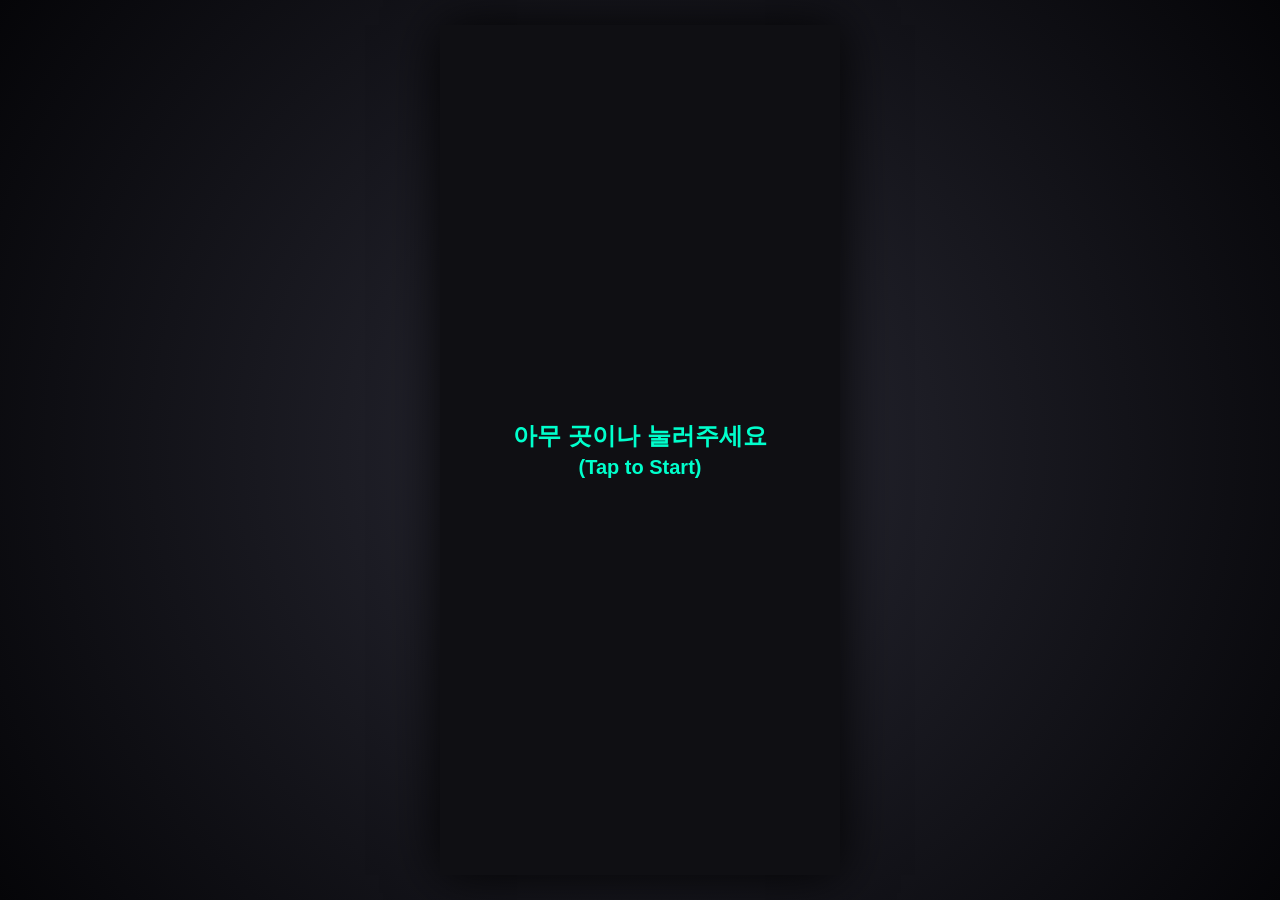
<file: index.html>
<!doctype html>
<html lang="ko">
  <head>
    <meta charset="UTF-8" />
    <meta
      name="viewport"
      content="width=device-width, initial-scale=1.0, maximum-scale=1.0, user-scalable=no"
    />
    <title>JD CHINESE - 어순 점프 타워</title>
    <link rel="stylesheet" href="style.css" />
  </head>
  <body>
    <div id="game-container">
      <div id="intro-screen" class="screen">
        <h1 class="blink">
          아무 곳이나 눌러주세요<br /><small>(Tap to Start)</small>
        </h1>
      </div>

      <div id="lobby-screen" class="screen hidden">
        <h1 class="logo">JD CHINESE</h1>
        <div class="menu-buttons">
          <button onclick="startGame('normal')" class="btn-normal">
            노말 모드
          </button>
          <button onclick="startGame('hell')" class="btn-hell">
            지옥 모드 (Hell)
          </button>
          <button onclick="showRanking()" class="btn-rank">명예의 전당</button>
        </div>
      </div>

      <div id="ranking-screen" class="screen hidden">
        <h2 style="color: #00ffcc">명예의 전당</h2>
        <ul id="ranking-list"></ul>
        <button onclick="hideRanking()" class="btn-normal">
          로비로 돌아가기
        </button>
      </div>

      <div id="game-ui" class="hidden">
        <div id="top-ui">
          <span>높이: <span id="score">0</span>m</span>
          <span id="lava-warning">용암: <span id="lava-speed">0.5</span>x</span>
        </div>

        <div id="canvas-container">
          <canvas id="gameCanvas" width="400" height="600"></canvas>

          <div id="game-over" class="hidden">
            <h2>용암에 빠졌습니다!</h2>
            <p style="color: #ccc; margin-bottom: 20px">
              기록:
              <span
                id="final-score"
                style="color: #ffcc00; font-size: 1.5rem; font-weight: bold"
              ></span
              >m
            </p>
            <button
              onclick="goToLobby()"
              style="background: linear-gradient(45deg, #00b386, #00ffcc)"
            >
              로비로 돌아가기
            </button>
          </div>

          <div id="quiz-modal" class="hidden">
            <h2
              id="quiz-question"
              style="color: #ffcc00; font-size: 1.8rem; margin-bottom: 10px"
            ></h2>
            <p style="color: #ccc; margin-bottom: 15px">
              올바른 해석을 선택하세요! (숫자키 1,2,3 지원)
            </p>
            <div
              id="quiz-buttons"
              style="display: flex; flex-direction: column; gap: 10px"
            ></div>
            <div id="quiz-answer-slot"></div>
          </div>
        </div>

        <div id="touch-controls">
          <div class="d-pad">
            <button id="btn-left">◀</button>
            <button id="btn-right">▶</button>
          </div>
          <div class="action-pad">
            <button id="btn-space">JUMP</button>
          </div>
        </div>
      </div>
    </div>

    <script src="data.js"></script>
    <script src="scripts.js"></script>
  </body>
</html>
</file>
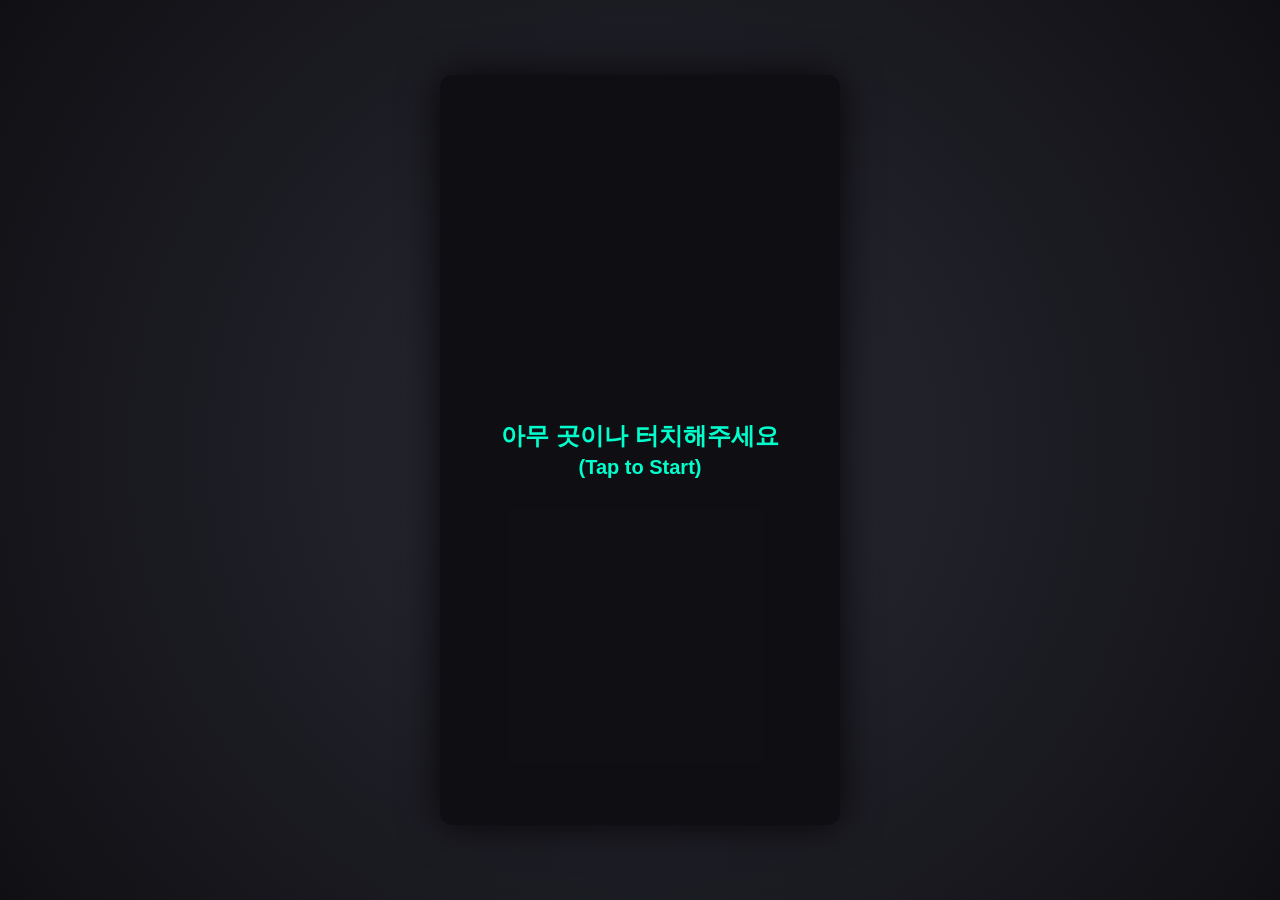
<file: game.html>
<!doctype html>
<html lang="ko">
  <head>
    <meta charset="UTF-8" />
    <meta
      name="viewport"
      content="width=device-width, initial-scale=1.0, maximum-scale=1.0, user-scalable=no"
    />
    <title>JD CHINESE - 어순 점프 타워</title>
    <style>
      body {
        background: radial-gradient(circle at center, #2a2a35 0%, #101014 100%);
        color: #fff;
        font-family: 'Malgun Gothic', sans-serif;
        display: flex;
        justify-content: center;
        align-items: center;
        height: 100vh;
        margin: 0;
        overflow: hidden;
        touch-action: none;
      }

      /* 반응형 플렉스 레이아웃으로 모바일 화면 깨짐 완벽 방지 */
      #game-container {
        position: relative;
        width: 100vw;
        max-width: 400px;
        height: 100vh;
        max-height: 750px;
        display: flex;
        flex-direction: column;
        box-shadow: 0 0 40px rgba(0, 0, 0, 0.8);
        border-radius: 12px;
        background-color: #1a1a1a;
        overflow: hidden;
      }

      .screen {
        position: absolute;
        top: 0;
        left: 0;
        width: 100%;
        height: 100%;
        display: flex;
        flex-direction: column;
        justify-content: center;
        align-items: center;
        background: rgba(15, 15, 20, 0.95);
        z-index: 20;
      }

      .blink {
        animation: blinker 1.5s linear infinite;
        color: #00ffcc;
        font-size: 1.5rem;
        text-align: center;
      }
      @keyframes blinker {
        50% {
          opacity: 0;
        }
      }

      .logo {
        font-size: 3.5rem;
        color: #ffcc00;
        text-shadow: 0 0 20px rgba(255, 204, 0, 0.8);
        margin-bottom: 40px;
        font-weight: 900;
      }
      .menu-buttons {
        display: flex;
        flex-direction: column;
        gap: 15px;
        width: 70%;
      }
      .btn-normal {
        background: linear-gradient(45deg, #00b386, #00ffcc);
      }
      .btn-hell {
        background: linear-gradient(45deg, #cc0000, #ff3366);
        color: white !important;
      }
      .btn-rank {
        background: linear-gradient(45deg, #b38600, #ffcc00);
      }

      #ranking-list {
        list-style: none;
        padding: 0;
        width: 80%;
        font-size: 1.2rem;
        line-height: 2;
        margin-bottom: 30px;
      }
      #ranking-list li {
        border-bottom: 1px solid #444;
        display: flex;
        justify-content: space-between;
      }

      #game-ui {
        display: flex;
        flex-direction: column;
        height: 100%;
        width: 100%;
      }
      #top-ui {
        display: flex;
        justify-content: space-between;
        background: linear-gradient(90deg, #222, #333);
        padding: 12px 20px;
        font-weight: bold;
        flex-shrink: 0;
      }
      #lava-warning {
        color: #ff3366;
        text-shadow: 0 0 8px rgba(255, 51, 102, 0.6);
      }
      #score {
        color: #00ffcc;
        text-shadow: 0 0 8px rgba(0, 255, 204, 0.6);
      }

      #canvas-container {
        flex: 1;
        position: relative;
        width: 100%;
      }
      canvas {
        background-color: transparent;
        display: block;
        width: 100%;
        height: 100%;
      }

      #game-over,
      #quiz-modal {
        position: absolute;
        top: 40%;
        left: 50%;
        transform: translate(-50%, -50%);
        background: rgba(15, 15, 20, 0.95);
        padding: 30px;
        border-radius: 15px;
        border: 2px solid #00ffcc;
        width: 85%;
        z-index: 10;
        text-align: center;
      }
      #game-over {
        border-color: #ff3366;
        box-shadow: 0 0 30px rgba(255, 51, 102, 0.3);
      }

      .hidden {
        display: none !important;
      }

      button {
        color: #000;
        font-weight: bold;
        border: none;
        padding: 15px;
        border-radius: 8px;
        cursor: pointer;
        font-size: 1.1rem;
      }
      #quiz-answer-slot {
        margin-top: 20px;
        color: #ffcc00;
        font-weight: bold;
        font-size: 1.1rem;
      }

      #touch-controls {
        display: flex;
        justify-content: space-between;
        padding: 10px 15px;
        background: #222;
        height: 80px;
        flex-shrink: 0;
      }
      #touch-controls button {
        flex: 1;
        margin: 0 5px;
        background: #444;
        color: #fff;
        font-size: 1.5rem;
        border-radius: 10px;
        touch-action: none;
      }
      #btn-space {
        flex: 2;
        background: #00ffcc;
        color: #000;
      }
      #touch-controls button:active {
        background: #666;
        transform: scale(0.95);
      }
      #btn-space:active {
        background: #00b386;
      }
    </style>
  </head>
  <body>
    <div id="game-container">
      <div id="intro-screen" class="screen">
        <h1 class="blink">
          아무 곳이나 터치해주세요<br /><small>(Tap to Start)</small>
        </h1>
      </div>

      <div id="lobby-screen" class="screen hidden">
        <h1 class="logo">JD CHINESE</h1>
        <div class="menu-buttons">
          <button onclick="startGame('normal')" class="btn-normal">
            노말 모드
          </button>
          <button onclick="startGame('hell')" class="btn-hell">
            지옥 모드 (Hell)
          </button>
          <button onclick="showRanking()" class="btn-rank">명예의 전당</button>
        </div>
      </div>

      <div id="ranking-screen" class="screen hidden">
        <h2 style="color: #00ffcc">명예의 전당</h2>
        <ul id="ranking-list"></ul>
        <button onclick="hideRanking()" class="btn-normal">
          로비로 돌아가기
        </button>
      </div>

      <div id="game-ui" class="hidden">
        <div id="top-ui">
          <span>높이: <span id="score">0</span>m</span>
          <span id="lava-warning">용암: <span id="lava-speed">0.5</span>x</span>
        </div>

        <div id="canvas-container">
          <canvas id="gameCanvas" width="400" height="600"></canvas>

          <div id="game-over" class="hidden">
            <h2>용암에 빠졌습니다!</h2>
            <p style="color: #ccc; margin-bottom: 20px">
              기록:
              <span
                id="final-score"
                style="color: #ffcc00; font-size: 1.5rem; font-weight: bold"
              ></span
              >m
            </p>
            <button
              onclick="goToLobby()"
              style="background: linear-gradient(45deg, #00b386, #00ffcc)"
            >
              로비로 돌아가기
            </button>
          </div>

          <div id="quiz-modal" class="hidden">
            <h3 id="quiz-meaning"></h3>
            <p style="color: #ccc">올바른 어순을 조합하세요!</p>
            <div id="quiz-buttons"></div>
            <div id="quiz-answer-slot"></div>
          </div>
        </div>

        <div id="touch-controls">
          <button id="btn-left">◀</button>
          <button id="btn-space">JUMP</button>
          <button id="btn-right">▶</button>
        </div>
      </div>
    </div>

    <script>
      // === 데이터 섹션 ===
      const sentenceBank = [
        { meaning: '나는 사과를 먹는다.', chunks: ['我', '吃', '苹果'] },
        { meaning: '그는 학교에 간다.', chunks: ['他', '去', '学校'] },
        { meaning: '우리는 중국어를 배운다.', chunks: ['我们', '学', '汉语'] },
        {
          meaning: '나는 영화 보는 것을 좋아해.',
          chunks: ['我', '喜欢', '看', '电影'],
        },
        { meaning: '이것은 내 책이야.', chunks: ['这', '是', '我的', '书'] },
      ];

      // === UI 변수 ===
      const canvas = document.getElementById('gameCanvas');
      const ctx = canvas.getContext('2d');
      const introScreen = document.getElementById('intro-screen');
      const lobbyScreen = document.getElementById('lobby-screen');
      const rankingScreen = document.getElementById('ranking-screen');
      const gameUI = document.getElementById('game-ui');
      const scoreUI = document.getElementById('score');
      const lavaSpeedUI = document.getElementById('lava-speed');
      const gameOverUI = document.getElementById('game-over');
      const quizModal = document.getElementById('quiz-modal');
      const rankingList = document.getElementById('ranking-list');

      // === 오디오 안전 초기화 (브라우저 정책 우회) ===
      let audioCtx = null;
      function getAudioCtx() {
        if (!audioCtx)
          audioCtx = new (window.AudioContext || window.webkitAudioContext)();
        if (audioCtx.state === 'suspended') audioCtx.resume();
        return audioCtx;
      }

      const introAudio = new Audio('intro.mp3');
      const bgmFiles = ['bgm1.mp3', 'bgm2.mp3', 'bgm3.mp3', 'bgm4.mp3'];
      const bgmAudio = new Audio();

      function playRandomBGM() {
        const randomFile =
          bgmFiles[Math.floor(Math.random() * bgmFiles.length)];
        bgmAudio.src = randomFile;
        bgmAudio.volume = 0.3;
        bgmAudio.play().catch((e) => console.log('BGM 재생 대기'));
      }
      bgmAudio.addEventListener('ended', playRandomBGM);

      const sfx = {
        jump: () => {
          const actx = getAudioCtx();
          const osc = actx.createOscillator();
          const gain = actx.createGain();
          osc.type = 'square';
          osc.frequency.setValueAtTime(300, actx.currentTime);
          osc.frequency.exponentialRampToValueAtTime(
            600,
            actx.currentTime + 0.1,
          );
          gain.gain.setValueAtTime(0.05, actx.currentTime);
          gain.gain.exponentialRampToValueAtTime(0.01, actx.currentTime + 0.1);
          osc.connect(gain);
          gain.connect(actx.destination);
          osc.start();
          osc.stop(actx.currentTime + 0.1);
        },
        item: () => {
          const actx = getAudioCtx();
          const osc = actx.createOscillator();
          const gain = actx.createGain();
          osc.type = 'sine';
          osc.frequency.setValueAtTime(800, actx.currentTime);
          osc.frequency.setValueAtTime(1200, actx.currentTime + 0.05);
          gain.gain.setValueAtTime(0.1, actx.currentTime);
          gain.gain.linearRampToValueAtTime(0, actx.currentTime + 0.2);
          osc.connect(gain);
          gain.connect(actx.destination);
          osc.start();
          osc.stop(actx.currentTime + 0.2);
        },
        correct: () => {
          const actx = getAudioCtx();
          const osc = actx.createOscillator();
          const gain = actx.createGain();
          osc.type = 'sine';
          osc.frequency.setValueAtTime(1000, actx.currentTime);
          osc.frequency.setValueAtTime(1500, actx.currentTime + 0.1);
          gain.gain.setValueAtTime(0.1, actx.currentTime);
          gain.gain.linearRampToValueAtTime(0, actx.currentTime + 0.3);
          osc.connect(gain);
          gain.connect(actx.destination);
          osc.start();
          osc.stop(actx.currentTime + 0.3);
        },
        wrong: () => {
          const actx = getAudioCtx();
          const osc = actx.createOscillator();
          const gain = actx.createGain();
          osc.type = 'sawtooth';
          osc.frequency.setValueAtTime(150, actx.currentTime);
          gain.gain.setValueAtTime(0.1, actx.currentTime);
          gain.gain.linearRampToValueAtTime(0, actx.currentTime + 0.3);
          osc.connect(gain);
          gain.connect(actx.destination);
          osc.start();
          osc.stop(actx.currentTime + 0.3);
        },
        die: () => {
          const actx = getAudioCtx();
          const osc = actx.createOscillator();
          const gain = actx.createGain();
          osc.type = 'sawtooth';
          osc.frequency.setValueAtTime(300, actx.currentTime);
          osc.frequency.exponentialRampToValueAtTime(
            50,
            actx.currentTime + 0.5,
          );
          gain.gain.setValueAtTime(0.2, actx.currentTime);
          gain.gain.linearRampToValueAtTime(0, actx.currentTime + 0.5);
          osc.connect(gain);
          gain.connect(actx.destination);
          osc.start();
          osc.stop(actx.currentTime + 0.5);
        },
      };

      // === 화면 전환 로직 ===
      function initApp() {
        window.addEventListener('pointerdown', bypassIntro, { once: true });
      }

      function bypassIntro() {
        getAudioCtx(); // 첫 터치 시 오디오 엔진 강제 기상
        introAudio.play().catch((e) => {});
        introScreen.classList.add('hidden');
        lobbyScreen.classList.remove('hidden');
      }

      function goToLobby() {
        gameUI.classList.add('hidden');
        gameOverUI.classList.add('hidden');
        lobbyScreen.classList.remove('hidden');
        bgmAudio.pause();
      }

      function showRanking() {
        lobbyScreen.classList.add('hidden');
        rankingScreen.classList.remove('hidden');
        let ranks = JSON.parse(localStorage.getItem('jdChineseRank')) || [];
        rankingList.innerHTML = '';
        if (ranks.length === 0)
          rankingList.innerHTML = '<li>기록이 없습니다.</li>';
        else
          ranks.forEach(
            (r, i) =>
              (rankingList.innerHTML += `<li><span>${i + 1}위</span> <span style="color:#00ffcc">${r} m</span></li>`),
          );
      }

      function hideRanking() {
        rankingScreen.classList.add('hidden');
        lobbyScreen.classList.remove('hidden');
      }

      function saveScore() {
        let ranks = JSON.parse(localStorage.getItem('jdChineseRank')) || [];
        ranks.push(score);
        ranks.sort((a, b) => b - a);
        ranks = ranks.slice(0, 5);
        localStorage.setItem('jdChineseRank', JSON.stringify(ranks));
      }

      // === 게임 코어 변수 ===
      let gameState = 'LOBBY';
      let gameMode = 'normal';
      let player, platforms, items, lava, particles, trails;
      let score = 0;
      let animationId;
      let hasStartedClimbing = false;

      const keys = { left: false, right: false, space: false };
      const GRAVITY = 0.5;
      const JUMP_POWER = -9.5;
      const MOVE_SPEED = 4.3;
      const PLATFORM_GAP = 110;
      let currentQuiz = null;
      let selectedChunks = [];

      // === 포인터 이벤트 (모바일/PC 완벽 호환) ===
      const btnLeft = document.getElementById('btn-left');
      const btnRight = document.getElementById('btn-right');
      const btnSpace = document.getElementById('btn-space');

      btnLeft.onpointerdown = (e) => {
        e.preventDefault();
        keys.left = true;
      };
      btnLeft.onpointerup = (e) => {
        e.preventDefault();
        keys.left = false;
      };
      btnLeft.onpointerleave = (e) => {
        e.preventDefault();
        keys.left = false;
      };

      btnRight.onpointerdown = (e) => {
        e.preventDefault();
        keys.right = true;
      };
      btnRight.onpointerup = (e) => {
        e.preventDefault();
        keys.right = false;
      };
      btnRight.onpointerleave = (e) => {
        e.preventDefault();
        keys.right = false;
      };

      btnSpace.onpointerdown = (e) => {
        e.preventDefault();
        if (gameState === 'PLAYING' && !player.isJumping) triggerJump();
        keys.space = true;
      };
      btnSpace.onpointerup = (e) => {
        e.preventDefault();
        keys.space = false;
      };
      btnSpace.onpointerleave = (e) => {
        e.preventDefault();
        keys.space = false;
      };

      function startGame(mode) {
        if (animationId) cancelAnimationFrame(animationId);

        introAudio.pause();
        introScreen.classList.add('hidden'); // 안전망
        lobbyScreen.classList.add('hidden');
        gameUI.classList.remove('hidden');

        gameMode = mode;
        playRandomBGM();

        gameState = 'PLAYING';
        gameOverUI.classList.add('hidden');
        quizModal.classList.add('hidden');
        score = 0;
        scoreUI.innerText = score;
        hasStartedClimbing = false;

        let initialLavaSpeed = gameMode === 'hell' ? 1.0 : 0.6;
        lava = { y: canvas.height - 40, speed: initialLavaSpeed };
        lavaSpeedUI.innerText = '대기 중';

        platforms = [];
        items = [];
        particles = [];
        trails = [];

        const startPlatform = createPlatform(
          canvas.width / 2 - 50,
          520,
          'static',
          'rect',
          100,
        );
        platforms.push(startPlatform);

        player = {
          x: canvas.width / 2,
          y: startPlatform.y - 18,
          radius: 18,
          vx: 0,
          vy: 0,
          isJumping: false,
          currentPlatform: startPlatform,
          jumpFromType: 'static',
          platformOffsetY: 0,
          currentChar: '人',
          rotation: 0,
        };

        for (let i = 1; i <= 8; i++) generateLevel();

        loop();
      }

      function createPlatform(x, y, type, shape = 'rect', width = 70) {
        return {
          x: x,
          y: y,
          width: width,
          height: 15,
          type: type,
          shape: shape,
          startX: x,
          startY: y,
          speedX:
            type === 'moveH' || type === 'moveD'
              ? Math.random() > 0.5
                ? 1.5
                : -1.5
              : 0,
          speedY:
            type === 'moveV' || type === 'moveD'
              ? Math.random() > 0.5
                ? 1
                : -1
              : 0,
          range: 80,
        };
      }

      function generateLevel() {
        let highest = platforms[platforms.length - 1];
        let lastType = highest ? highest.type : 'static';
        let lastY = highest ? highest.startY : 520;

        const types = ['static', 'static', 'moveH', 'moveV', 'moveD', 'heavy'];
        let selectedType = types[Math.floor(Math.random() * types.length)];
        if (lastType === 'heavy' && selectedType === 'heavy')
          selectedType = 'static';

        let gap = lastType === 'heavy' ? 55 : PLATFORM_GAP;
        let yPos = lastY - gap;

        let baseWidth = gameMode === 'hell' ? 30 : 50;
        let width = Math.random() * 50 + baseWidth;
        let shape = 'rect';

        let difficultyChance = Math.min(0.7, score / 1500);
        let rand = Math.random();

        if (score > 100 && rand < difficultyChance) {
          if (rand < difficultyChance * 0.4) {
            shape = Math.random() > 0.5 ? 'L-left' : 'L-right';
            width = 85;
          } else {
            shape = 'circle';
            width = 55;
          }
        } else if (Math.random() < 0.15) {
          shape = 'long';
          width = 130;
        }

        const xPos = Math.random() * (canvas.width - width - 20) + 10;
        platforms.push(createPlatform(xPos, yPos, selectedType, shape, width));

        if (Math.random() < 0.15)
          items.push({
            x: xPos + width / 2 - 10,
            y: yPos - 25,
            width: 20,
            height: 20,
            active: true,
            floatOffset: 0,
          });
      }

      window.addEventListener('keydown', (e) => {
        if (gameState !== 'PLAYING') return;
        if (e.code === 'ArrowLeft') keys.left = true;
        if (e.code === 'ArrowRight') keys.right = true;
        if (e.code === 'Space' && !player.isJumping) {
          e.preventDefault();
          keys.space = true;
          triggerJump();
        }
      });
      window.addEventListener('keyup', (e) => {
        if (e.code === 'ArrowLeft') keys.left = false;
        if (e.code === 'ArrowRight') keys.right = false;
        if (e.code === 'Space') keys.space = false;
      });

      function triggerJump() {
        player.isJumping = true;
        player.jumpFromType = player.currentPlatform
          ? player.currentPlatform.type
          : 'static';
        player.currentPlatform = null;

        let currentJumpPower =
          player.jumpFromType === 'heavy' ? JUMP_POWER * 0.75 : JUMP_POWER;
        player.vy = currentJumpPower;
        player.platformOffsetY = 0;

        createParticles(player.x, player.y + player.radius, '#FF9800', 15);
        sfx.jump();
      }

      // 파티클 생성 함수
      function createParticles(x, y, color, count) {
        for (let i = 0; i < count; i++) {
          particles.push({
            x: x,
            y: y,
            vx: (Math.random() - 0.5) * 6,
            vy: (Math.random() - 0.5) * 6,
            life: 1.0,
            color: color,
            size: Math.random() * 4 + 2,
          });
        }
      }

      function update() {
        if (gameState !== 'PLAYING') return;

        platforms.forEach((p) => {
          p.x += p.speedX;
          p.y += p.speedY;
          if (
            Math.abs(p.x - p.startX) > p.range ||
            p.x < 0 ||
            p.x + p.width > canvas.width
          )
            p.speedX *= -1;
          if (Math.abs(p.y - p.startY) > p.range / 2) p.speedY *= -1;
        });

        let targetVx = 0;
        if (keys.left) targetVx = -MOVE_SPEED;
        else if (keys.right) targetVx = MOVE_SPEED;

        if (
          !player.isJumping &&
          player.currentPlatform &&
          player.currentPlatform.shape === 'circle'
        ) {
          let circleCenter =
            player.currentPlatform.x + player.currentPlatform.width / 2;
          targetVx += (player.x - circleCenter) * 0.16;
        }

        player.vx = targetVx;
        player.x += player.vx;

        if (player.isJumping) {
          player.currentChar = '大';
          player.rotation += player.vx * 0.05;
          let currentGravity = GRAVITY;
          if (keys.space && player.vy < 0)
            currentGravity =
              player.jumpFromType === 'heavy' ? GRAVITY * 0.85 : GRAVITY * 0.65;
          player.vy += currentGravity;
          player.y += player.vy;
          checkLanding();
        } else if (player.currentPlatform) {
          player.currentChar = '人';
          player.rotation = 0;
          let p = player.currentPlatform;
          if (p.shape === 'L-left')
            player.platformOffsetY =
              player.x >= p.x - 4 && player.x < p.x + 22 ? 25 : 0;
          else if (p.shape === 'L-right')
            player.platformOffsetY =
              player.x >= p.x + p.width - 22 && player.x <= p.x + p.width + 4
                ? 25
                : 0;
          else player.platformOffsetY = 0;

          player.x += p.speedX;
          player.y = p.y - player.platformOffsetY - player.radius;

          if (player.x < p.x || player.x > p.x + p.width) {
            player.isJumping = true;
            player.jumpFromType = p.type;
            player.currentPlatform = null;
            player.platformOffsetY = 0;
            player.vy = 0;
          }
        }

        if (player.x < player.radius) player.x = player.radius;
        if (player.x > canvas.width - player.radius)
          player.x = canvas.width - player.radius;

        items.forEach((item) => {
          item.floatOffset += 0.1;
          if (
            item.active &&
            Math.abs(player.x - (item.x + 10)) < 26 &&
            Math.abs(player.y - (item.y + 10)) < 26
          ) {
            item.active = false;
            createParticles(item.x + 10, item.y + 10, '#00ffcc', 20);
            sfx.item();
            triggerQuiz();
          }
        });

        if (player.y < 300) {
          let diff = 300 - player.y;
          player.y += diff;
          platforms.forEach((p) => {
            p.y += diff;
            p.startY += diff;
          });
          items.forEach((i) => (i.y += diff));
          particles.forEach((pt) => (pt.y += diff));

          score += Math.floor(diff / 5);
          scoreUI.innerText = score;

          if (!hasStartedClimbing) hasStartedClimbing = true;
          else lava.y += diff;

          if (platforms[0].y > canvas.height + 100) {
            platforms.shift();
            generateLevel();
          }
        }

        if (hasStartedClimbing) {
          let accel = gameMode === 'hell' ? 0.0008 : 0.0004;
          lava.speed += accel;
          lavaSpeedUI.innerText =
            lava.speed.toFixed(1) + (gameMode === 'hell' ? ' (HELL)' : '');
          lava.y -= lava.speed;
        }

        if (lava.y > canvas.height - 40) lava.y = canvas.height - 40;

        if (player.y > lava.y || player.y > canvas.height) {
          gameState = 'GAMEOVER';
          document.getElementById('final-score').innerText = score;
          gameOverUI.classList.remove('hidden');
          saveScore();
          sfx.die();
          bgmAudio.pause();
        }
      }

      function checkLanding() {
        if (player.vy > 0) {
          for (let p of platforms) {
            let surfaces = [];
            if (p.shape === 'L-left') {
              surfaces.push({ x1: p.x, x2: p.x + 20, y: p.y - 25, offset: 25 });
              surfaces.push({
                x1: p.x + 20,
                x2: p.x + p.width,
                y: p.y,
                offset: 0,
              });
            } else if (p.shape === 'L-right') {
              surfaces.push({
                x1: p.x,
                x2: p.x + p.width - 20,
                y: p.y,
                offset: 0,
              });
              surfaces.push({
                x1: p.x + p.width - 20,
                x2: p.x + p.width,
                y: p.y - 25,
                offset: 25,
              });
            } else {
              surfaces.push({ x1: p.x, x2: p.x + p.width, y: p.y, offset: 0 });
            }

            for (let s of surfaces) {
              if (
                player.x > s.x1 - player.radius &&
                player.x < s.x2 + player.radius &&
                player.y + player.radius >= s.y &&
                player.y + player.radius <= s.y + player.vy + 4
              ) {
                player.y = s.y - player.radius;
                player.vy = 0;
                player.vx = 0;
                player.isJumping = false;
                player.currentPlatform = p;
                player.platformOffsetY = s.offset;
                createParticles(player.x, player.y + player.radius, '#fff', 5);
                return;
              }
            }
          }
        }
      }

      function triggerQuiz() {
        gameState = 'QUIZ';
        selectedChunks = [];
        document.getElementById('quiz-answer-slot').innerText = '';
        document.getElementById('quiz-buttons').innerHTML = '';
        currentQuiz =
          sentenceBank[Math.floor(Math.random() * sentenceBank.length)];
        document.getElementById('quiz-meaning').innerText = currentQuiz.meaning;
        let shuffled = [...currentQuiz.chunks].sort(() => Math.random() - 0.5);
        shuffled.forEach((chunk) => {
          let btn = document.createElement('button');
          btn.innerText = chunk;
          btn.onclick = () => selectChunk(chunk, btn);
          document.getElementById('quiz-buttons').appendChild(btn);
        });
        quizModal.classList.remove('hidden');
      }

      function selectChunk(chunk, btn) {
        selectedChunks.push(chunk);
        btn.style.display = 'none';
        document.getElementById('quiz-answer-slot').innerText =
          selectedChunks.join(' ');
        if (selectedChunks.length === currentQuiz.chunks.length) {
          if (selectedChunks.join('') === currentQuiz.chunks.join('')) {
            document.getElementById('quiz-answer-slot').innerText =
              '정답! 용암이 물러납니다.';
            document.getElementById('quiz-answer-slot').style.color = '#00ffcc';
            sfx.correct();
            setTimeout(() => {
              quizModal.classList.add('hidden');
              lava.y = canvas.height - 40;
              lava.speed = gameMode === 'hell' ? 1.0 : 0.6;
              gameState = 'PLAYING';
            }, 1000);
          } else {
            document.getElementById('quiz-answer-slot').innerText =
              '오답입니다!';
            document.getElementById('quiz-answer-slot').style.color = '#ff3366';
            sfx.wrong();
            setTimeout(() => {
              quizModal.classList.add('hidden');
              gameState = 'PLAYING';
            }, 1000);
          }
        }
      }

      function draw() {
        ctx.clearRect(0, 0, canvas.width, canvas.height);

        // 잔상 그리기
        trails.push({
          x: player.x,
          y: player.y,
          life: 0.5,
          char: player.currentChar,
          rot: player.rotation,
        });
        for (let i = trails.length - 1; i >= 0; i--) {
          let t = trails[i];
          t.life -= 0.08;
          if (t.life <= 0) {
            trails.splice(i, 1);
            continue;
          }
          ctx.globalAlpha = t.life;
          ctx.fillStyle = '#FF9800';
          ctx.font = "bold 38px 'Malgun Gothic', sans-serif";
          ctx.textAlign = 'center';
          ctx.textBaseline = 'middle';
          ctx.save();
          ctx.translate(t.x, t.y);
          ctx.rotate(t.rot);
          ctx.fillText(t.char, 0, 0);
          ctx.restore();
        }
        ctx.globalAlpha = 1.0;

        platforms.forEach((p) => {
          ctx.shadowBlur = 15;
          if (p.type === 'heavy') {
            ctx.fillStyle = '#3F51B5';
            ctx.shadowColor = '#3F51B5';
          } else if (p.type === 'static') {
            ctx.fillStyle = '#9E9E9E';
            ctx.shadowBlur = 0;
          } else {
            ctx.fillStyle = '#00ffcc';
            ctx.shadowColor = '#00ffcc';
          }

          if (p.shape === 'rect' || p.shape === 'long') {
            ctx.fillRect(p.x, p.y, p.width, p.height);
          } else if (p.shape === 'L-left') {
            ctx.fillRect(p.x + 20, p.y, p.width - 20, p.height);
            ctx.fillRect(p.x, p.y - 25, 20, p.height + 25);
          } else if (p.shape === 'L-right') {
            ctx.fillRect(p.x, p.y, p.width - 20, p.height);
            ctx.fillRect(p.x + p.width - 20, p.y - 25, 20, p.height + 25);
          } else if (p.shape === 'circle') {
            ctx.beginPath();
            let r = p.width / 2;
            ctx.arc(p.x + r, p.y + r, r, 0, Math.PI * 2);
            ctx.fill();
            ctx.closePath();
            ctx.shadowBlur = 0;
            ctx.fillStyle = 'rgba(255, 255, 255, 0.4)';
            ctx.beginPath();
            ctx.arc(p.x + r - 6, p.y + r - 6, r * 0.4, 0, Math.PI * 2);
            ctx.fill();
            ctx.closePath();
          }
          ctx.shadowBlur = 0;
        });

        ctx.shadowBlur = 20;
        ctx.shadowColor = '#ffcc00';
        ctx.fillStyle = '#ffcc00';
        items.forEach((i) => {
          if (i.active) {
            let floatY = Math.sin(i.floatOffset) * 5;
            ctx.fillRect(i.x, i.y + floatY, i.width, i.height);
          }
        });
        ctx.shadowBlur = 0;

        for (let i = particles.length - 1; i >= 0; i--) {
          let p = particles[i];
          p.x += p.vx;
          p.y += p.vy;
          p.life -= 0.04;
          if (p.life <= 0) {
            particles.splice(i, 1);
            continue;
          }
          ctx.globalAlpha = p.life;
          ctx.fillStyle = p.color;
          ctx.beginPath();
          ctx.arc(p.x, p.y, p.size, 0, Math.PI * 2);
          ctx.fill();
        }
        ctx.globalAlpha = 1.0;

        ctx.save();
        ctx.translate(player.x, player.y);
        ctx.rotate(player.rotation);
        ctx.shadowBlur = 10;
        ctx.shadowColor = '#FF9800';
        ctx.fillStyle = '#FF9800';
        ctx.font = "bold 38px 'Malgun Gothic', sans-serif";
        ctx.textAlign = 'center';
        ctx.textBaseline = 'middle';
        ctx.fillText(player.currentChar, 0, 0);
        ctx.restore();

        let lavaGradient = ctx.createLinearGradient(
          0,
          lava.y,
          0,
          canvas.height,
        );
        lavaGradient.addColorStop(0, 'rgba(255, 51, 102, 0.85)');
        lavaGradient.addColorStop(1, 'rgba(200, 0, 0, 1)');
        ctx.fillStyle = lavaGradient;
        ctx.fillRect(0, lava.y, canvas.width, canvas.height - lava.y);
        ctx.fillStyle = 'rgba(255, 255, 255, 0.3)';
        ctx.fillRect(0, lava.y, canvas.width, 3);
      }

      function loop() {
        update();
        draw();
        animationId = requestAnimationFrame(loop);
      }

      window.onload = initApp;
    </script>
  </body>
</html>
</file>
<file: style.css>
/* 화면 전체를 브라우저 뷰포트에 꽉 물리적으로 고정시킴 */
html,
body {
  position: fixed;
  top: 0;
  left: 0;
  right: 0;
  bottom: 0;
  width: 100%;
  height: 100%;
  margin: 0;
  padding: 0;
}

body {
  background: radial-gradient(circle at center, #2a2a35 0%, #050508 100%);
  color: #fff;
  font-family: 'Malgun Gothic', sans-serif;
  display: flex;
  justify-content: center;
  align-items: center;
  overflow: hidden;
  touch-action: none; /* 화면 새로고침(당겨서 새로고침) 스와이프 방지 */
}

#game-container {
  position: relative;
  width: 100%;
  max-width: 400px;
  height: 100%;
  max-height: 850px;
  display: flex;
  flex-direction: column;
  box-shadow: 0 0 50px rgba(0, 0, 0, 0.9);
  background-color: #1a1a1a;
  overflow: hidden;
}

.screen {
  position: absolute;
  top: 0;
  left: 0;
  width: 100%;
  height: 100%;
  display: flex;
  flex-direction: column;
  justify-content: center;
  align-items: center;
  background: rgba(15, 15, 20, 0.95);
  z-index: 20;
}

.blink {
  animation: blinker 1.5s linear infinite;
  color: #00ffcc;
  font-size: 1.5rem;
  text-align: center;
}
@keyframes blinker {
  50% {
    opacity: 0;
  }
}

.logo {
  font-size: 3.5rem;
  color: #ffcc00;
  text-shadow: 0 0 20px rgba(255, 204, 0, 0.8);
  margin-bottom: 40px;
  font-weight: 900;
}
.menu-buttons {
  display: flex;
  flex-direction: column;
  gap: 15px;
  width: 70%;
}
.btn-normal {
  background: linear-gradient(45deg, #00b386, #00ffcc);
}
.btn-hell {
  background: linear-gradient(45deg, #cc0000, #ff3366);
  color: white !important;
}
.btn-rank {
  background: linear-gradient(45deg, #b38600, #ffcc00);
}

#ranking-list {
  list-style: none;
  padding: 0;
  width: 80%;
  font-size: 1.2rem;
  line-height: 2;
  margin-bottom: 30px;
}
#ranking-list li {
  border-bottom: 1px solid #444;
  display: flex;
  justify-content: space-between;
}

#game-ui {
  display: flex;
  flex-direction: column;
  height: 100%;
  width: 100%;
}
#top-ui {
  display: flex;
  justify-content: space-between;
  background: linear-gradient(90deg, #222, #333);
  padding: 12px 20px;
  font-weight: bold;
  flex-shrink: 0;
  z-index: 5;
}
#lava-warning {
  color: #ff3366;
  text-shadow: 0 0 8px rgba(255, 51, 102, 0.6);
}
#score {
  color: #00ffcc;
  text-shadow: 0 0 8px rgba(0, 255, 204, 0.6);
}

#canvas-container {
  flex: 1;
  position: relative;
  width: 100%;
  min-height: 0;
}
canvas {
  background-color: transparent;
  display: block;
  width: 100%;
  height: 100%;
}

#game-over,
#quiz-modal {
  position: absolute;
  top: 40%;
  left: 50%;
  transform: translate(-50%, -50%);
  background: rgba(15, 15, 20, 0.98);
  padding: 25px;
  border-radius: 15px;
  border: 2px solid #00ffcc;
  width: 90%;
  z-index: 10;
  text-align: center;
}
#game-over {
  border-color: #ff3366;
  box-shadow: 0 0 30px rgba(255, 51, 102, 0.3);
}

.hidden {
  display: none !important;
}

button {
  color: #000;
  font-weight: bold;
  border: none;
  padding: 15px;
  border-radius: 8px;
  cursor: pointer;
  font-size: 1.1rem;
}

.quiz-opt-btn {
  background: linear-gradient(90deg, #444, #555);
  color: #fff;
  text-align: left;
  padding: 12px 15px;
  border-left: 4px solid #00ffcc;
  font-size: 1rem;
  transition: 0.1s;
}
.quiz-opt-btn:active,
.quiz-opt-btn:hover {
  background: #00ffcc;
  color: #000;
}
#quiz-answer-slot {
  margin-top: 20px;
  color: #ffcc00;
  font-weight: bold;
  font-size: 1.1rem;
  min-height: 25px;
}

/* === 📱 모바일 가상 터치 패드 === */
#touch-controls {
  display: flex;
  justify-content: space-between;
  align-items: center;
  /* [핵심 1] 하단 여백을 대폭(60px 이상) 키워서 브라우저 홈바와 완벽 격리 */
  padding: 15px 20px calc(env(safe-area-inset-bottom, 20px) + 60px) 20px;
  background: #1a1a24;
  flex-shrink: 0;
  border-top: 2px solid #333;
  box-sizing: border-box;
}
.d-pad {
  display: flex;
  gap: 10px;
  width: 55%;
}
.action-pad {
  width: 40%;
  display: flex;
  justify-content: flex-end;
}

#touch-controls button {
  /* [핵심 2] 텍스트 드래그(선택) 및 돋보기 팝업 완벽 차단 */
  -webkit-user-select: none;
  user-select: none;
  -webkit-touch-callout: none;
  touch-action: none;
  transition: background 0.1s;
}

.d-pad button {
  flex: 1;
  height: 60px;
  background: rgba(255, 255, 255, 0.1);
  color: #fff;
  font-size: 1.8rem;
  border-radius: 15px;
  border: 2px solid rgba(255, 255, 255, 0.2);
}

#btn-space {
  width: 100%;
  height: 60px;
  background: radial-gradient(circle, #00ffcc 0%, #00b386 100%);
  color: #000;
  font-weight: 900;
  font-size: 1.3rem;
  border-radius: 50px;
  box-shadow: 0 4px 15px rgba(0, 255, 204, 0.4);
}
.d-pad button:active {
  background: rgba(255, 255, 255, 0.3);
  transform: scale(0.95);
}
#btn-space:active {
  background: radial-gradient(circle, #00b386 0%, #008060 100%);
  transform: scale(0.95);
}
</file>
